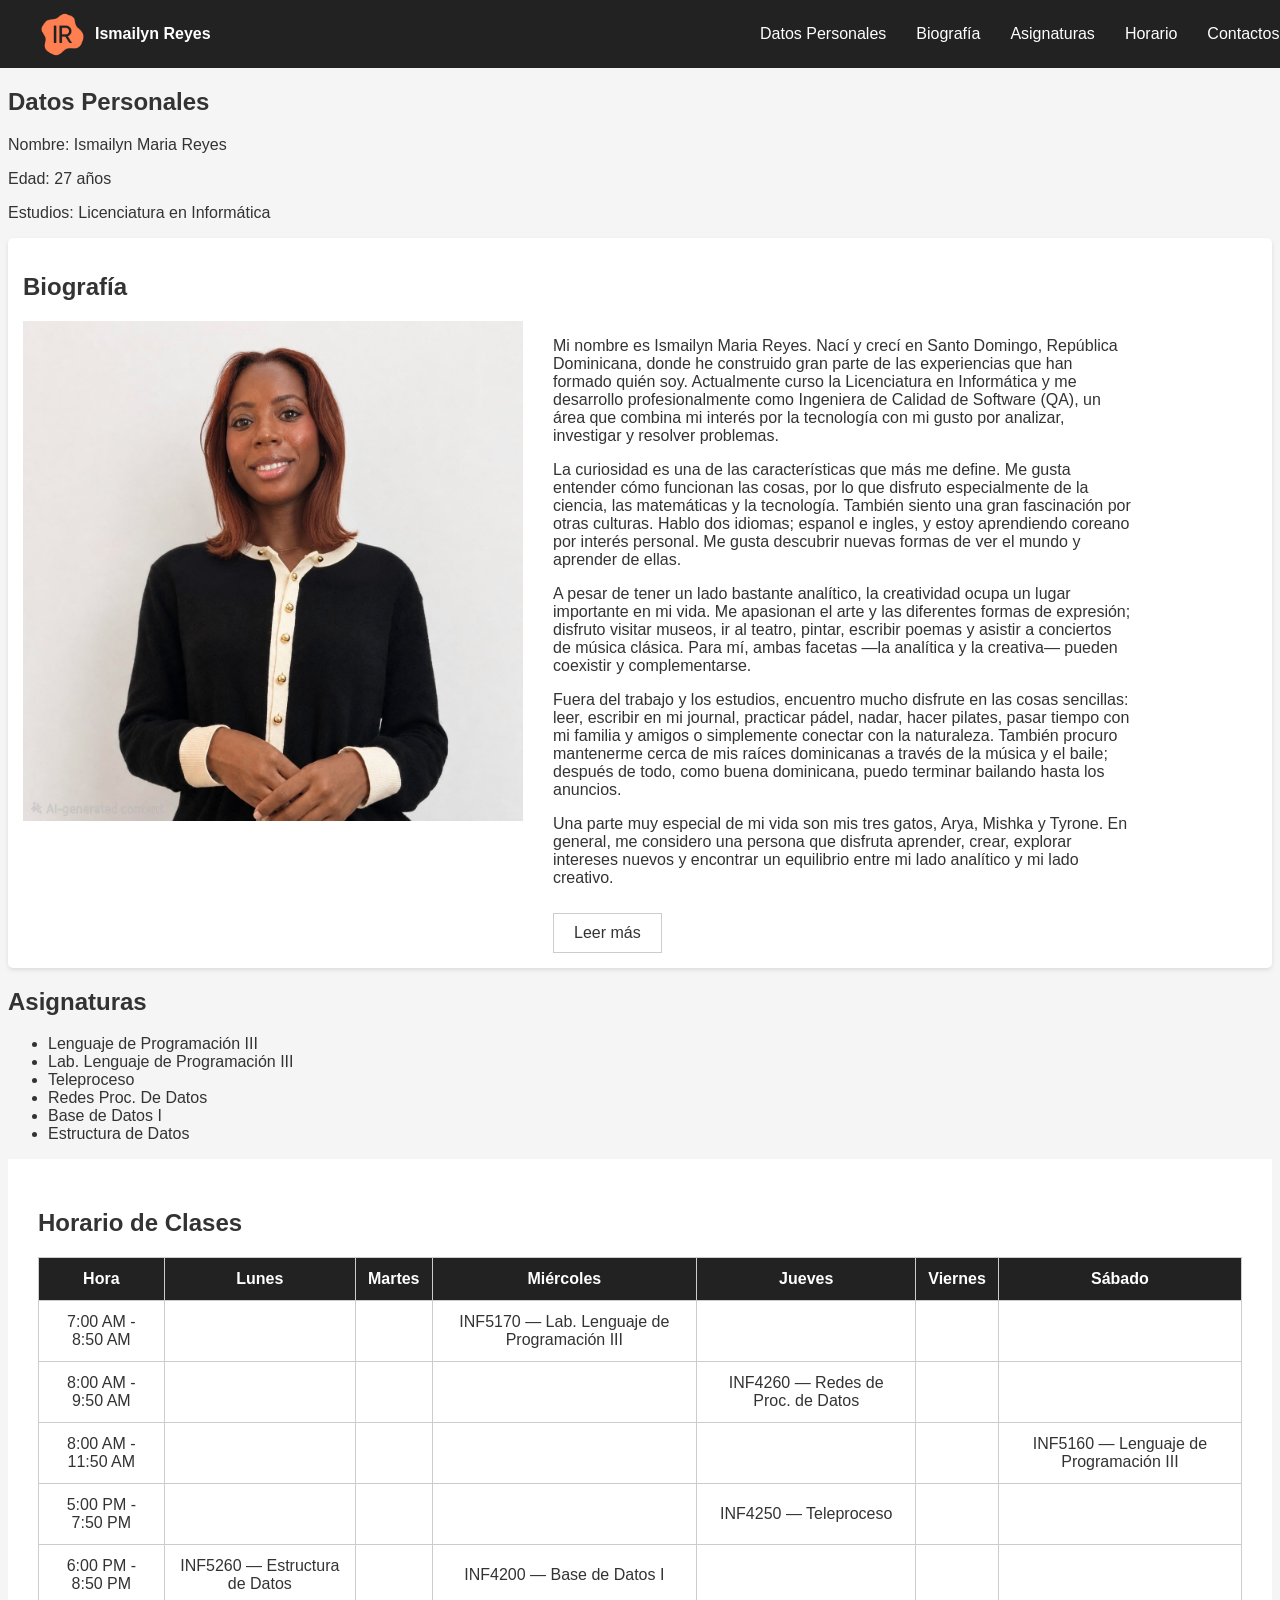
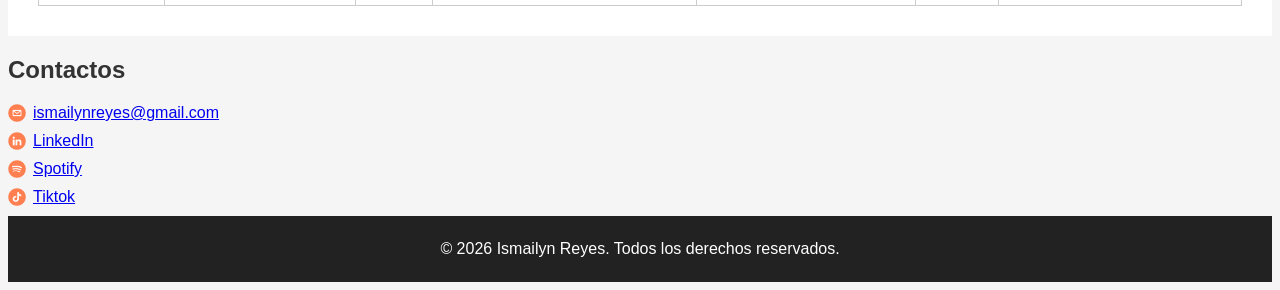
<file: index.html>
<!DOCTYPE html>
<html lang="es">
    <head>
        <meta charset="UTF-8">
        <meta name="description" content="Página web personal de Ismailyn Reyes, estudiante de Licenciatura en Informática.">
        <link rel="stylesheet" href="styles.css">
        <title>Ismailyn Reyes - Página Personal</title>
    </head>
    
    <body>
       
        <header>
            <div class="logo">
                <img src="Photos/LogoIMR3.png" alt="Logo de Ismailyn Reyes">
                <span>Ismailyn Reyes</span>
            </div>
                <nav>
                    <ul>
                        <li><a href="#personal-info">Datos Personales</a></li>
                        <li><a href="#biography">Biografía</a></li>
                        <li><a href="#subjects">Asignaturas</a></li>
                        <li><a href="#schedule">Horario</a></li>
                        <li><a href="#contact-info">Contactos</a></li>
                    </ul>
        </header>
            </nav>

            <section id="personal-info">
                <h2>Datos Personales</h2>
                
                <p>Nombre: Ismailyn Maria Reyes</p>
                <p>Edad: 27 años</p>
                <p>Estudios: Licenciatura en Informática</p>
            </section>

            <section id="biography">
                <h2>Biografía</h2>

                <div class="bio-content">
                    <img src="Photos/retrato-perfil.jpg" alt="Foto de perfil de Ismailyn Reyes">

                    <div>
                        <p>Mi nombre es Ismailyn Maria Reyes. Nací y crecí en Santo Domingo, República Dominicana, donde he construido gran parte de las experiencias que han formado quién soy. Actualmente curso la Licenciatura en Informática y me desarrollo profesionalmente como Ingeniera de Calidad de Software (QA), un área que combina mi interés por la tecnología con mi gusto por analizar, investigar y resolver problemas.</p>

                        <p>La curiosidad es una de las características que más me define. Me gusta entender cómo funcionan las cosas, por lo que disfruto especialmente de la ciencia, las matemáticas y la tecnología. También siento una gran fascinación por otras culturas. Hablo dos idiomas; espanol e ingles, y estoy aprendiendo coreano por interés personal. Me gusta descubrir nuevas formas de ver el mundo y aprender de ellas.</p>

                        <p>A pesar de tener un lado bastante analítico, la creatividad ocupa un lugar importante en mi vida. Me apasionan el arte y las diferentes formas de expresión; disfruto visitar museos, ir al teatro, pintar, escribir poemas y asistir a conciertos de música clásica. Para mí, ambas facetas —la analítica y la creativa— pueden coexistir y complementarse.</p>

                        <p>Fuera del trabajo y los estudios, encuentro mucho disfrute en las cosas sencillas: leer, escribir en mi journal, practicar pádel, nadar, hacer pilates, pasar tiempo con mi familia y amigos o simplemente conectar con la naturaleza. También procuro mantenerme cerca de mis raíces dominicanas a través de la música y el baile; después de todo, como buena dominicana, puedo terminar bailando hasta los anuncios.</p>

                        <p>Una parte muy especial de mi vida son mis tres gatos, Arya, Mishka y Tyrone. En general, me considero una persona que disfruta aprender, crear, explorar intereses nuevos y encontrar un equilibrio entre mi lado analítico y mi lado creativo.</p>
                     <a href="AboutMe.html" class="read-more">Leer más</a>
                    </div>
                </div>    
            </section>

            <section id="subjects">
            <h2>Asignaturas</h2>
            <ul>    
                <li>Lenguaje de Programación III</li>
                <li>Lab. Lenguaje de Programación III</li>
                <li>Teleproceso</li>
                <li>Redes Proc. De Datos</li>
                <li>Base de Datos I</li>
                <li>Estructura de Datos</li>
            </ul>
            </section>

            <section id="schedule">
                <h2>Horario de Clases</h2>

                <table>
                    <tr>
                        <th>Hora</th>
                        <th>Lunes</th>
                        <th>Martes</th>
                        <th>Miércoles</th>
                        <th>Jueves</th>
                        <th>Viernes</th>
                        <th>Sábado</th>
                    </tr>

                    <tr>
                        <td>7:00 AM - 8:50 AM</td>
                        <td></td>
                        <td></td>
                        <td>INF5170 — Lab. Lenguaje de Programación III</td>
                        <td></td>
                        <td></td>
                        <td></td>
                    </tr>

                    <tr>
                        <td>8:00 AM - 9:50 AM</td>
                        <td></td>
                        <td></td>
                        <td></td>
                        <td>INF4260 — Redes de Proc. de Datos</td>
                        <td></td>
                        <td></td>
                    </tr>

                    <tr>
                        <td>8:00 AM - 11:50 AM</td>
                        <td></td>
                        <td></td>
                        <td></td>
                        <td></td>
                        <td></td>
                        <td>INF5160 — Lenguaje de Programación III</td>
                    </tr>

                    <tr>
                        <td>5:00 PM - 7:50 PM</td>
                        <td></td>
                        <td></td>
                        <td></td>
                        <td>INF4250 — Teleproceso</td>
                        <td></td>
                        <td></td>
                    </tr>

                    <tr>
                        <td>6:00 PM - 8:50 PM</td>
                        <td>INF5260 — Estructura de Datos</td>
                        <td></td>
                        <td>INF4200 — Base de Datos I</td>
                        <td></td>
                        <td></td>
                        <td></td>
                    </tr>
                </table>
            </section>

            <section id="contact-info">
             <h2>Contactos</h2>
                <ul>
                    <li><a href="mailto:ismailynreyes@gmail.com">ismailynreyes@gmail.com</a></li>
                    <li><a href="https://www.linkedin.com/in/ismailyn-reyes-338bb9235" target="_blank">LinkedIn</a></li>
                    <li><a href="https://open.spotify.com/episode/5gdODGv243WlXVGzewa6el?si=z910Bx0kTJ2B7uLHL1OXuA&utm_source=copy-link" target="_blank">Spotify</a></li>
                    <li><a href="https://www.tiktok.com/@ismailaif__?_r=1&_t=ZS-99m3znuOP15" target="_blank">Tiktok</a></li>
                </ul>
            </section>

            <footer>
                <p>&copy; 2026 Ismailyn Reyes. Todos los derechos reservados.</p>
            </footer>
    </body>
</html>
</file>
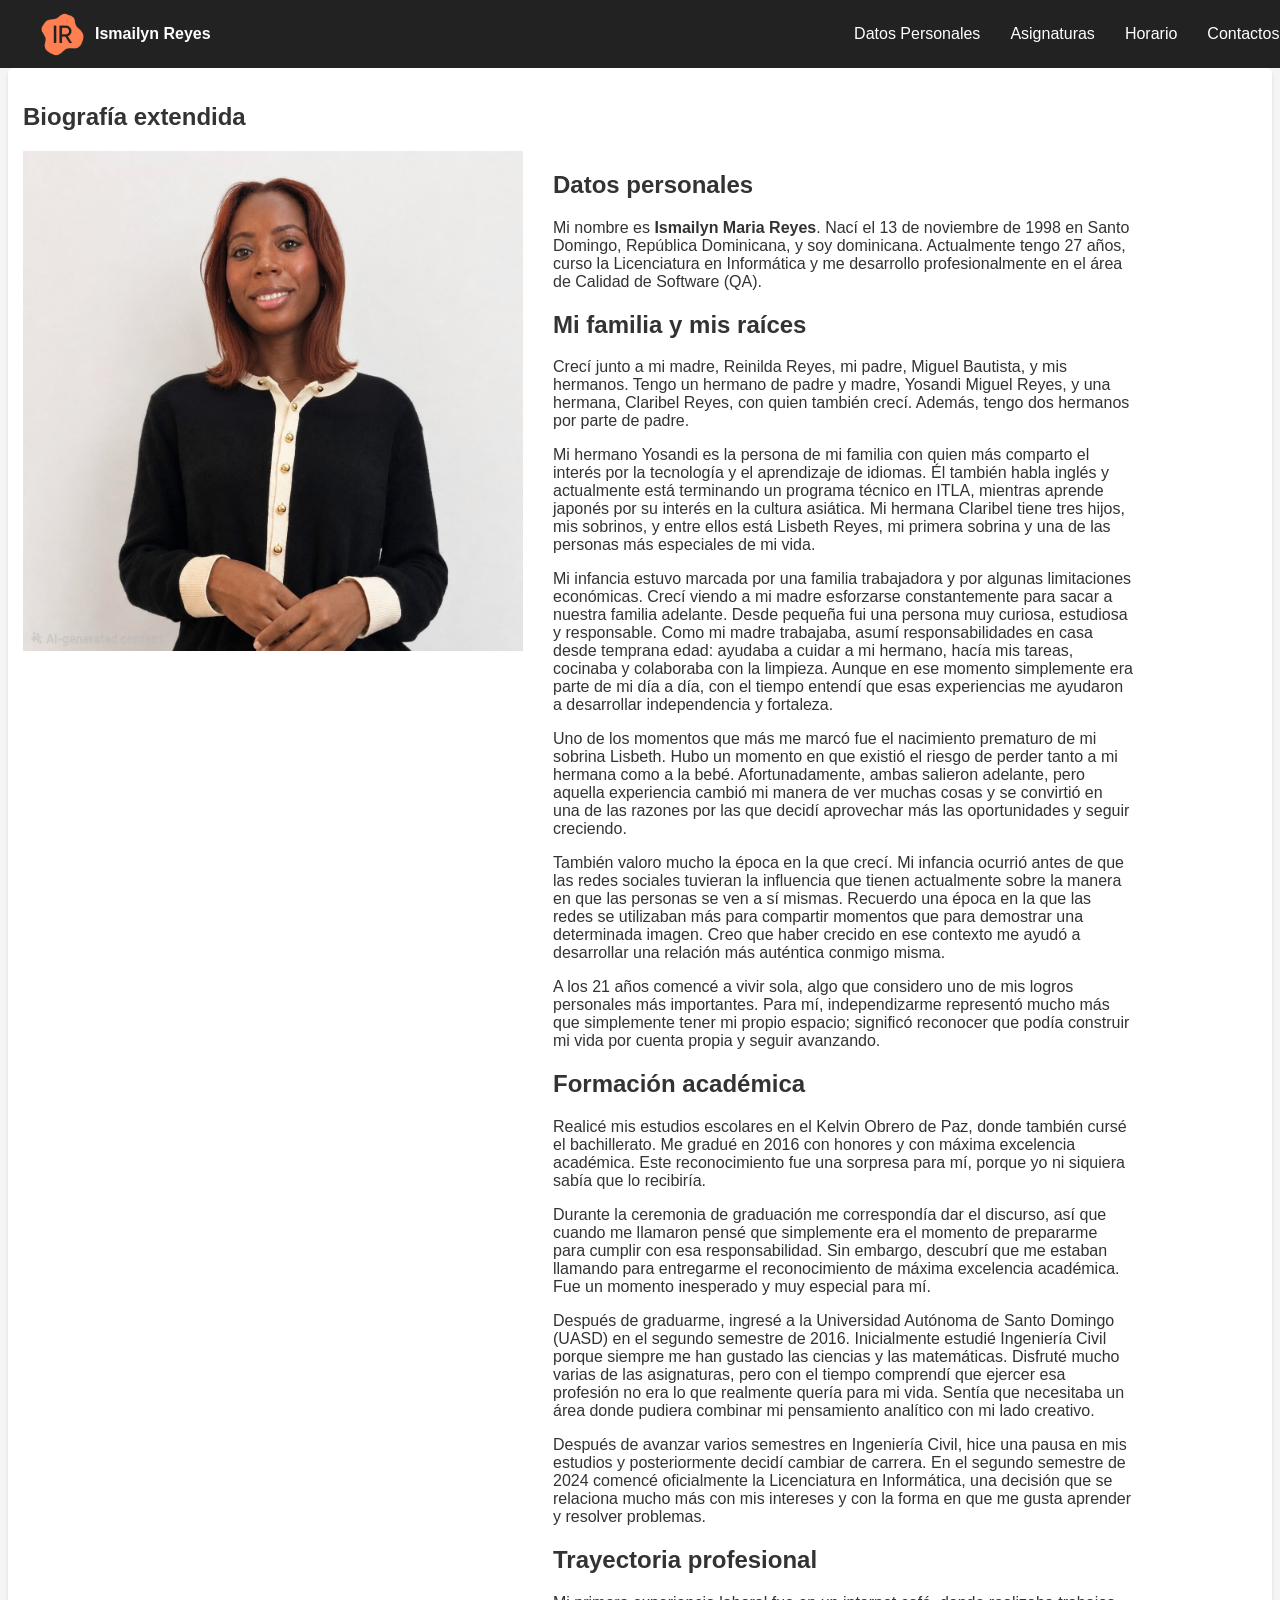
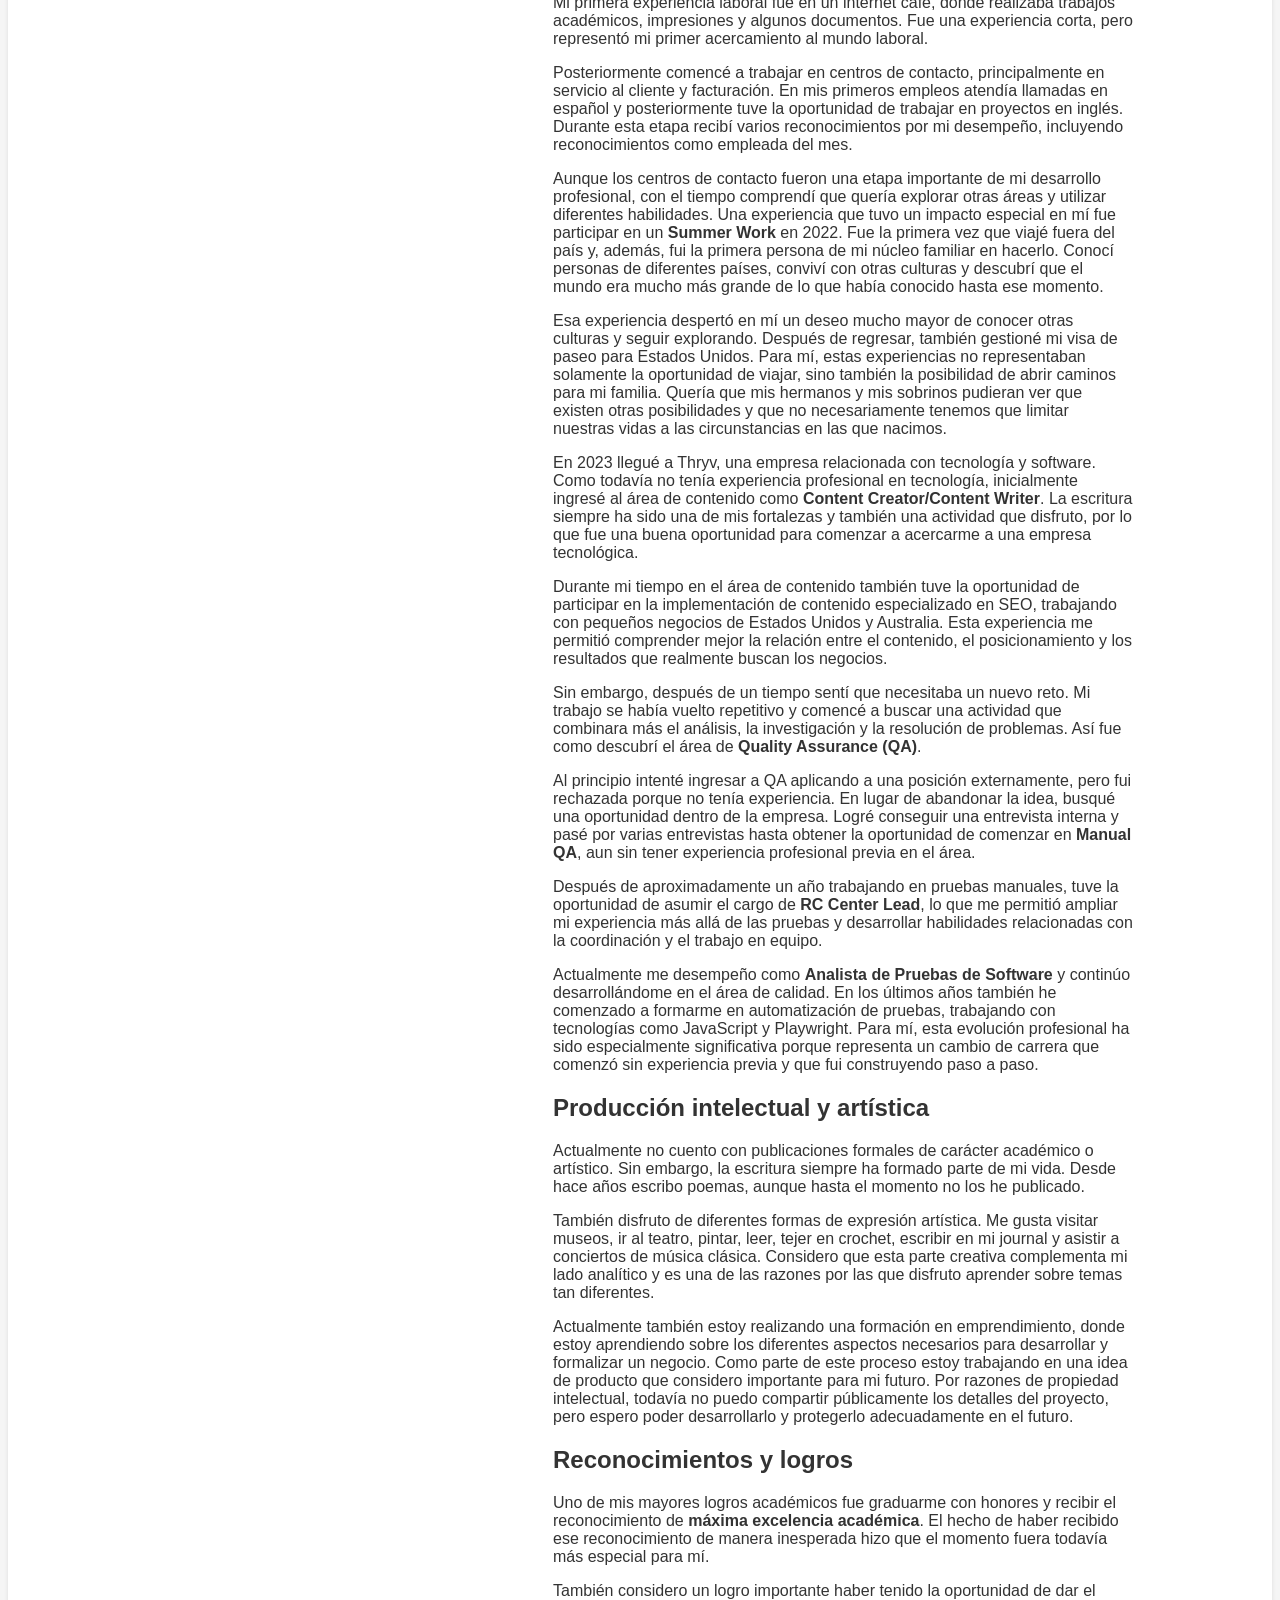
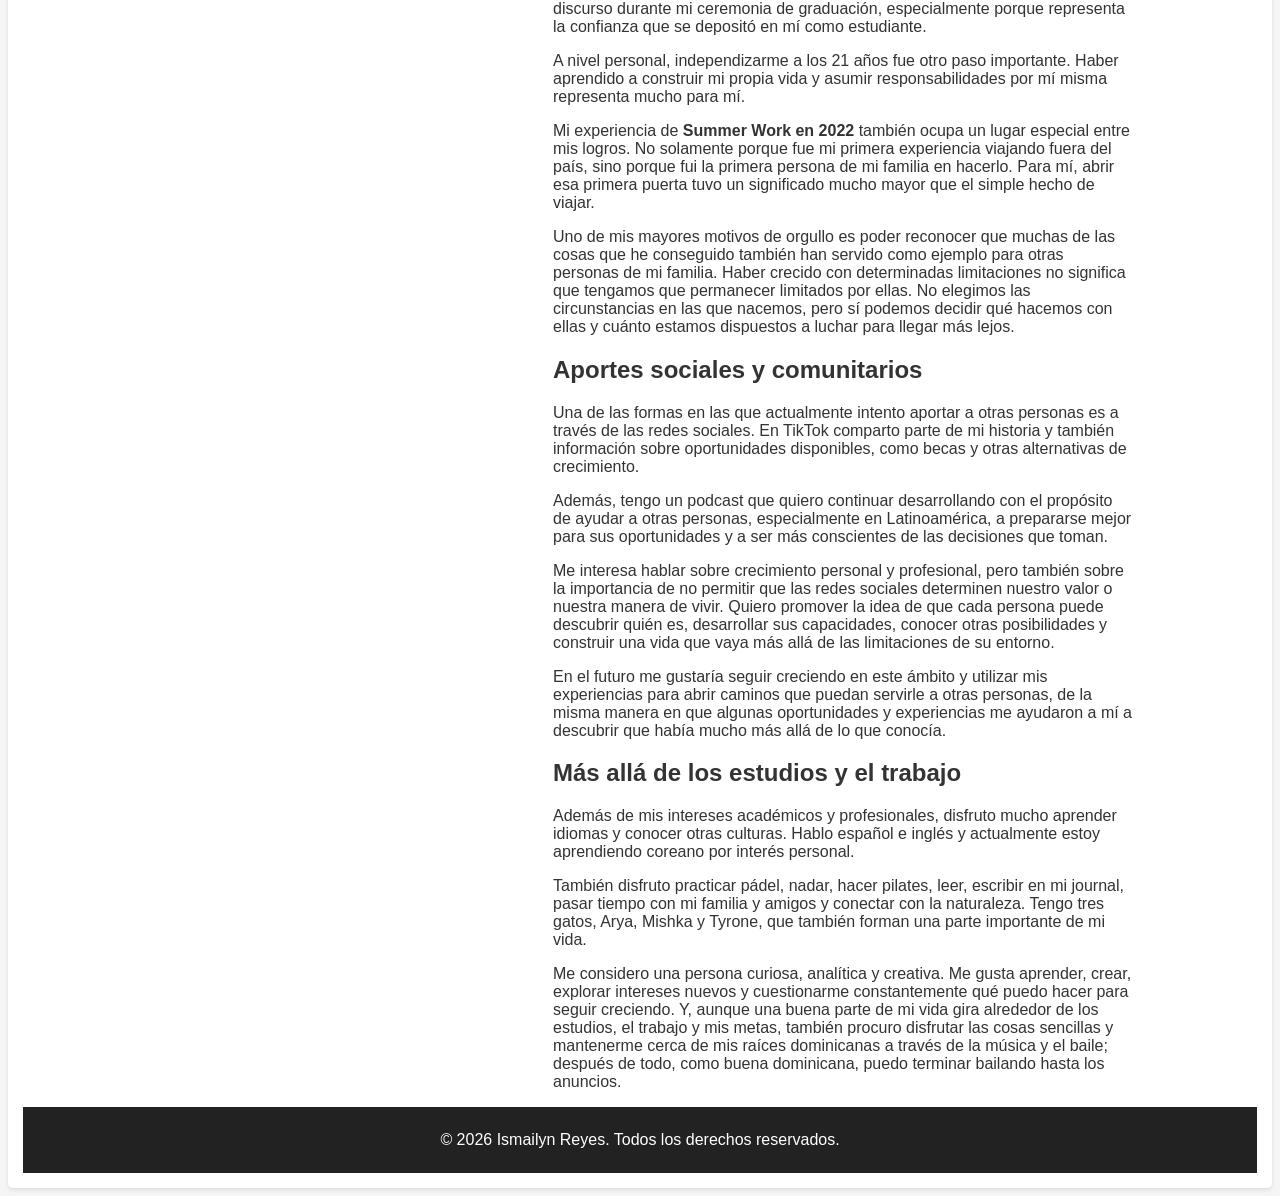
<file: AboutMe.html>
<!DOCTYPE html>
<html lang="es">
    <head>
        <meta charset="UTF-8">
        <meta name="description" content="Página web personal de Ismailyn Reyes, estudiante de Licenciatura en Informática.">
        <link rel="stylesheet" href="styles.css">
        <title>Ismailyn Reyes - Página Personal</title>
    </head>
    
    <body>
        <header>
            <div class="logo">
                <img src="Photos/LogoIMR3.png" alt="Logo de Ismailyn Reyes">
                <span>Ismailyn Reyes</span>
            </div>
                <nav>
                    <ul>
                        <li><a href="index.html#personal-info">Datos Personales</a></li>
                        <li><a href="index.html#subjects">Asignaturas</a></li>
                        <li><a href="index.html#schedule">Horario</a></li>
                        <li><a href="index.html#contact-info">Contactos</a></li>
                    </ul>
                </nav>
        </header>

            <section id="biography">
    <h2>Biografía extendida</h2>

    <div class="bio-content">
        <img src="Photos/retrato-perfil.jpg" alt="Foto de perfil de Ismailyn Reyes">

        <div>
            <section>
                <h2>Datos personales</h2>

                <p>Mi nombre es <strong>Ismailyn Maria Reyes</strong>. Nací el 13 de noviembre de 1998 en Santo Domingo, República Dominicana, y soy dominicana. Actualmente tengo 27 años, curso la Licenciatura en Informática y me desarrollo profesionalmente en el área de Calidad de Software (QA).</p>
            </section>

            <section>
                <h2>Mi familia y mis raíces</h2>

                <p>Crecí junto a mi madre, Reinilda Reyes, mi padre, Miguel Bautista, y mis hermanos. Tengo un hermano de padre y madre, Yosandi Miguel Reyes, y una hermana, Claribel Reyes, con quien también crecí. Además, tengo dos hermanos por parte de padre.</p>

                <p>Mi hermano Yosandi es la persona de mi familia con quien más comparto el interés por la tecnología y el aprendizaje de idiomas. Él también habla inglés y actualmente está terminando un programa técnico en ITLA, mientras aprende japonés por su interés en la cultura asiática. Mi hermana Claribel tiene tres hijos, mis sobrinos, y entre ellos está Lisbeth Reyes, mi primera sobrina y una de las personas más especiales de mi vida.</p>

                <p>Mi infancia estuvo marcada por una familia trabajadora y por algunas limitaciones económicas. Crecí viendo a mi madre esforzarse constantemente para sacar a nuestra familia adelante. Desde pequeña fui una persona muy curiosa, estudiosa y responsable. Como mi madre trabajaba, asumí responsabilidades en casa desde temprana edad: ayudaba a cuidar a mi hermano, hacía mis tareas, cocinaba y colaboraba con la limpieza. Aunque en ese momento simplemente era parte de mi día a día, con el tiempo entendí que esas experiencias me ayudaron a desarrollar independencia y fortaleza.</p>

                <p>Uno de los momentos que más me marcó fue el nacimiento prematuro de mi sobrina Lisbeth. Hubo un momento en que existió el riesgo de perder tanto a mi hermana como a la bebé. Afortunadamente, ambas salieron adelante, pero aquella experiencia cambió mi manera de ver muchas cosas y se convirtió en una de las razones por las que decidí aprovechar más las oportunidades y seguir creciendo.</p>

                <p>También valoro mucho la época en la que crecí. Mi infancia ocurrió antes de que las redes sociales tuvieran la influencia que tienen actualmente sobre la manera en que las personas se ven a sí mismas. Recuerdo una época en la que las redes se utilizaban más para compartir momentos que para demostrar una determinada imagen. Creo que haber crecido en ese contexto me ayudó a desarrollar una relación más auténtica conmigo misma.</p>

                <p>A los 21 años comencé a vivir sola, algo que considero uno de mis logros personales más importantes. Para mí, independizarme representó mucho más que simplemente tener mi propio espacio; significó reconocer que podía construir mi vida por cuenta propia y seguir avanzando.</p>
            </section>

            <section>
                <h2>Formación académica</h2>

                <p>Realicé mis estudios escolares en el Kelvin Obrero de Paz, donde también cursé el bachillerato. Me gradué en 2016 con honores y con máxima excelencia académica. Este reconocimiento fue una sorpresa para mí, porque yo ni siquiera sabía que lo recibiría.</p>

                <p>Durante la ceremonia de graduación me correspondía dar el discurso, así que cuando me llamaron pensé que simplemente era el momento de prepararme para cumplir con esa responsabilidad. Sin embargo, descubrí que me estaban llamando para entregarme el reconocimiento de máxima excelencia académica. Fue un momento inesperado y muy especial para mí.</p>

                <p>Después de graduarme, ingresé a la Universidad Autónoma de Santo Domingo (UASD) en el segundo semestre de 2016. Inicialmente estudié Ingeniería Civil porque siempre me han gustado las ciencias y las matemáticas. Disfruté mucho varias de las asignaturas, pero con el tiempo comprendí que ejercer esa profesión no era lo que realmente quería para mi vida. Sentía que necesitaba un área donde pudiera combinar mi pensamiento analítico con mi lado creativo.</p>

                <p>Después de avanzar varios semestres en Ingeniería Civil, hice una pausa en mis estudios y posteriormente decidí cambiar de carrera. En el segundo semestre de 2024 comencé oficialmente la Licenciatura en Informática, una decisión que se relaciona mucho más con mis intereses y con la forma en que me gusta aprender y resolver problemas.</p>
            </section>

            <section>
                <h2>Trayectoria profesional</h2>

                <p>Mi primera experiencia laboral fue en un internet café, donde realizaba trabajos académicos, impresiones y algunos documentos. Fue una experiencia corta, pero representó mi primer acercamiento al mundo laboral.</p>

                <p>Posteriormente comencé a trabajar en centros de contacto, principalmente en servicio al cliente y facturación. En mis primeros empleos atendía llamadas en español y posteriormente tuve la oportunidad de trabajar en proyectos en inglés. Durante esta etapa recibí varios reconocimientos por mi desempeño, incluyendo reconocimientos como empleada del mes.</p>

                <p>Aunque los centros de contacto fueron una etapa importante de mi desarrollo profesional, con el tiempo comprendí que quería explorar otras áreas y utilizar diferentes habilidades. Una experiencia que tuvo un impacto especial en mí fue participar en un <strong>Summer Work</strong> en 2022. Fue la primera vez que viajé fuera del país y, además, fui la primera persona de mi núcleo familiar en hacerlo. Conocí personas de diferentes países, conviví con otras culturas y descubrí que el mundo era mucho más grande de lo que había conocido hasta ese momento.</p>

                <p>Esa experiencia despertó en mí un deseo mucho mayor de conocer otras culturas y seguir explorando. Después de regresar, también gestioné mi visa de paseo para Estados Unidos. Para mí, estas experiencias no representaban solamente la oportunidad de viajar, sino también la posibilidad de abrir caminos para mi familia. Quería que mis hermanos y mis sobrinos pudieran ver que existen otras posibilidades y que no necesariamente tenemos que limitar nuestras vidas a las circunstancias en las que nacimos.</p>

                <p>En 2023 llegué a Thryv, una empresa relacionada con tecnología y software. Como todavía no tenía experiencia profesional en tecnología, inicialmente ingresé al área de contenido como <strong>Content Creator/Content Writer</strong>. La escritura siempre ha sido una de mis fortalezas y también una actividad que disfruto, por lo que fue una buena oportunidad para comenzar a acercarme a una empresa tecnológica.</p>

                <p>Durante mi tiempo en el área de contenido también tuve la oportunidad de participar en la implementación de contenido especializado en SEO, trabajando con pequeños negocios de Estados Unidos y Australia. Esta experiencia me permitió comprender mejor la relación entre el contenido, el posicionamiento y los resultados que realmente buscan los negocios.</p>

                <p>Sin embargo, después de un tiempo sentí que necesitaba un nuevo reto. Mi trabajo se había vuelto repetitivo y comencé a buscar una actividad que combinara más el análisis, la investigación y la resolución de problemas. Así fue como descubrí el área de <strong>Quality Assurance (QA)</strong>.</p>

                <p>Al principio intenté ingresar a QA aplicando a una posición externamente, pero fui rechazada porque no tenía experiencia. En lugar de abandonar la idea, busqué una oportunidad dentro de la empresa. Logré conseguir una entrevista interna y pasé por varias entrevistas hasta obtener la oportunidad de comenzar en <strong>Manual QA</strong>, aun sin tener experiencia profesional previa en el área.</p>

                <p>Después de aproximadamente un año trabajando en pruebas manuales, tuve la oportunidad de asumir el cargo de <strong>RC Center Lead</strong>, lo que me permitió ampliar mi experiencia más allá de las pruebas y desarrollar habilidades relacionadas con la coordinación y el trabajo en equipo.</p>

                <p>Actualmente me desempeño como <strong>Analista de Pruebas de Software</strong> y continúo desarrollándome en el área de calidad. En los últimos años también he comenzado a formarme en automatización de pruebas, trabajando con tecnologías como JavaScript y Playwright. Para mí, esta evolución profesional ha sido especialmente significativa porque representa un cambio de carrera que comenzó sin experiencia previa y que fui construyendo paso a paso.</p>
            </section>

            <section>
                <h2>Producción intelectual y artística</h2>

                <p>Actualmente no cuento con publicaciones formales de carácter académico o artístico. Sin embargo, la escritura siempre ha formado parte de mi vida. Desde hace años escribo poemas, aunque hasta el momento no los he publicado.</p>

                <p>También disfruto de diferentes formas de expresión artística. Me gusta visitar museos, ir al teatro, pintar, leer, tejer en crochet, escribir en mi journal y asistir a conciertos de música clásica. Considero que esta parte creativa complementa mi lado analítico y es una de las razones por las que disfruto aprender sobre temas tan diferentes.</p>

                <p>Actualmente también estoy realizando una formación en emprendimiento, donde estoy aprendiendo sobre los diferentes aspectos necesarios para desarrollar y formalizar un negocio. Como parte de este proceso estoy trabajando en una idea de producto que considero importante para mi futuro. Por razones de propiedad intelectual, todavía no puedo compartir públicamente los detalles del proyecto, pero espero poder desarrollarlo y protegerlo adecuadamente en el futuro.</p>
            </section>

            <section>
                <h2>Reconocimientos y logros</h2>

                <p>Uno de mis mayores logros académicos fue graduarme con honores y recibir el reconocimiento de <strong>máxima excelencia académica</strong>. El hecho de haber recibido ese reconocimiento de manera inesperada hizo que el momento fuera todavía más especial para mí.</p>

                <p>También considero un logro importante haber tenido la oportunidad de dar el discurso durante mi ceremonia de graduación, especialmente porque representa la confianza que se depositó en mí como estudiante.</p>

                <p>A nivel personal, independizarme a los 21 años fue otro paso importante. Haber aprendido a construir mi propia vida y asumir responsabilidades por mí misma representa mucho para mí.</p>

                <p>Mi experiencia de <strong>Summer Work en 2022</strong> también ocupa un lugar especial entre mis logros. No solamente porque fue mi primera experiencia viajando fuera del país, sino porque fui la primera persona de mi familia en hacerlo. Para mí, abrir esa primera puerta tuvo un significado mucho mayor que el simple hecho de viajar.</p>

                <p>Uno de mis mayores motivos de orgullo es poder reconocer que muchas de las cosas que he conseguido también han servido como ejemplo para otras personas de mi familia. Haber crecido con determinadas limitaciones no significa que tengamos que permanecer limitados por ellas. No elegimos las circunstancias en las que nacemos, pero sí podemos decidir qué hacemos con ellas y cuánto estamos dispuestos a luchar para llegar más lejos.</p>
            </section>

            <section>
                <h2>Aportes sociales y comunitarios</h2>

                <p>Una de las formas en las que actualmente intento aportar a otras personas es a través de las redes sociales. En TikTok comparto parte de mi historia y también información sobre oportunidades disponibles, como becas y otras alternativas de crecimiento.</p>

                <p>Además, tengo un podcast que quiero continuar desarrollando con el propósito de ayudar a otras personas, especialmente en Latinoamérica, a prepararse mejor para sus oportunidades y a ser más conscientes de las decisiones que toman.</p>

                <p>Me interesa hablar sobre crecimiento personal y profesional, pero también sobre la importancia de no permitir que las redes sociales determinen nuestro valor o nuestra manera de vivir. Quiero promover la idea de que cada persona puede descubrir quién es, desarrollar sus capacidades, conocer otras posibilidades y construir una vida que vaya más allá de las limitaciones de su entorno.</p>

                <p>En el futuro me gustaría seguir creciendo en este ámbito y utilizar mis experiencias para abrir caminos que puedan servirle a otras personas, de la misma manera en que algunas oportunidades y experiencias me ayudaron a mí a descubrir que había mucho más allá de lo que conocía.</p>
            </section>

            <section>
                <h2>Más allá de los estudios y el trabajo</h2>

                <p>Además de mis intereses académicos y profesionales, disfruto mucho aprender idiomas y conocer otras culturas. Hablo español e inglés y actualmente estoy aprendiendo coreano por interés personal.</p>

                <p>También disfruto practicar pádel, nadar, hacer pilates, leer, escribir en mi journal, pasar tiempo con mi familia y amigos y conectar con la naturaleza. Tengo tres gatos, Arya, Mishka y Tyrone, que también forman una parte importante de mi vida.</p>

                <p>Me considero una persona curiosa, analítica y creativa. Me gusta aprender, crear, explorar intereses nuevos y cuestionarme constantemente qué puedo hacer para seguir creciendo. Y, aunque una buena parte de mi vida gira alrededor de los estudios, el trabajo y mis metas, también procuro disfrutar las cosas sencillas y mantenerme cerca de mis raíces dominicanas a través de la música y el baile; después de todo, como buena dominicana, puedo terminar bailando hasta los anuncios.</p>
            </section>
        </div>
        </div>

        <footer>
            <p>&copy; 2026 Ismailyn Reyes. Todos los derechos reservados.</p>
        </footer>

    </body>
</html>
</file>
<file: styles.css>
body {
    font-family: Arial, sans-serif;
    background-color: #f5f5f5;
    color: #333;
    padding-top: 60px; /* Para compensar el header fijo */
}

/* Estilo para Header + Navegación */
header {
    background-color: #222;
    display: flex;
    align-items: center;
    justify-content: space-between; /* Para mantenerl 2 elementos a los extremos */
    padding: 10px 40px;
    position: fixed;
    top: 0;
    left: 0;
    width: 98%;
}

.logo {
    display: flex;
    align-items: center;
    color: white;
    font-weight: bold;
}

.logo img {
    width: 45px;
    padding-right: 10px;
}

/* Navegación */
nav ul {
    list-style-type: none;
    margin: 0;
    padding: 0;
    display: flex;
}
/*Lista de Navegación */
nav a {
    display: block;
    color: white;
    padding: 15px;
    text-decoration: none;
}

nav a:hover {
    background-color: coral;
}

/* Secciones */

/* Biografía */
#biography {
    padding: 15px;
    background-color: #fff;
    border-radius: 5px;
    box-shadow: 0 2px 4px rgba(0, 0, 0, 0.1);
}

.bio-content {
    display: flex;
    gap: 30px;
    width: 90%;
}

.bio-content img {
    width: 500px;
    height: 500px;
    /*order: 2; /* Cambia el orden de la imagen */
}
/* Horario */
#schedule {
    padding: 30px;
    background-color: #fff;
}

#schedule table {
    width: 100%;
    border-collapse: collapse;
}

#schedule th,
#schedule td {
    border: 1px solid #ccc;
    padding: 12px;
    text-align: center;
}

#schedule th {
    background-color: #222;
    color: white;
}


/* Contactos */
#contact-info ul {
    list-style-type: none;
    margin: 0;
    padding: 0;
}

#contact-info li {
    margin-bottom: 10px;
    padding-left: 25px;
}

#contact-info li:nth-child(1) {
    background-image: url('Photos/icons/email-coral-circulo-256.png');
}

#contact-info li:nth-child(2) {
    background-image: url('Photos/icons/linkedin-coral-circulo-256.png');
}

#contact-info li:nth-child(3) {
    background-image: url('Photos/icons/spotify-coral-circulo-256.png');
}

#contact-info li:nth-child(4) {
    background-image: url('Photos/icons/tiktok-coral-circulo-256.png');
}
#contact-info li {
    background-size: 18px;
    background-repeat: no-repeat;
    background-position: left center;
}


/* Footer */
footer {
    background-color: #222;
    color: white;
    text-align: center;
    padding: 8px;
}

/*boton de Leer más */
.read-more {
    display: inline-block;
    background-color: white;
    color: #333;
    padding: 10px 20px;
    border: 1px solid #ccc;
    text-decoration: none;
    margin-top: 10px;
}

.read-more:hover {
    background-color: coral;
    color: white;
}
</file>
